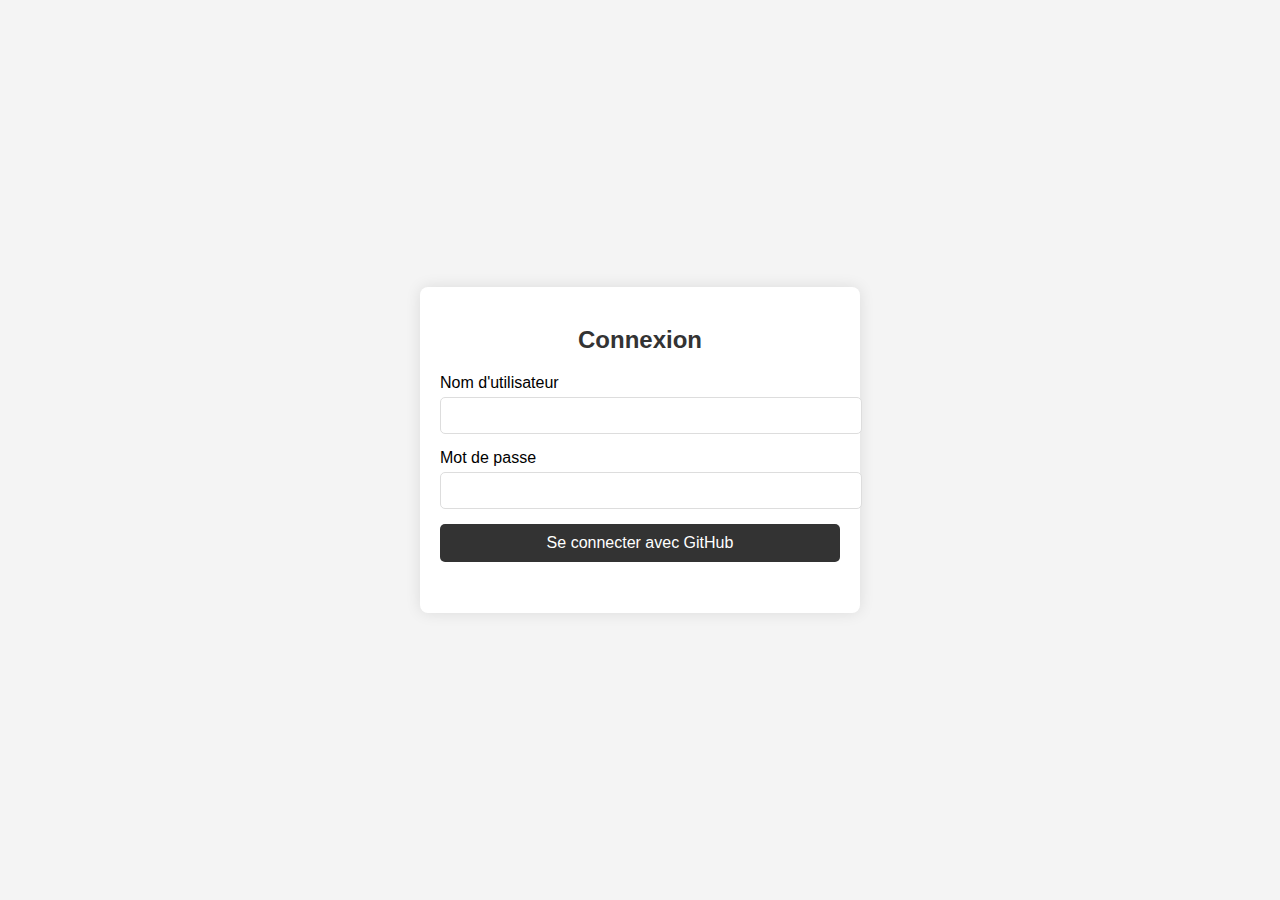
<file: index.html>
<!DOCTYPE html>
<html lang="fr">

<head>
    <meta charset="UTF-8">
    <meta http-equiv="X-UA-Compatible" content="IE=edge">
    <meta name="viewport" content="width=device-width, initial-scale=1.0">
    <title>Page de Connexion</title>
    <link rel="stylesheet" href="style.css">
</head>

<body>
    <div class="container">
        <div class="login-form">
            <h2>Connexion</h2>
            <form id="loginForm">
                <div class="input-group">
                    <label for="username">Nom d'utilisateur</label>
                    <input type="text" id="username" required>
                </div>
                <div class="input-group">
                    <label for="password">Mot de passe</label>
                    <input type="password" id="password" required>
                </div>
                <button type="submit">Se connecter avec GitHub</button>
            </form>
            <p id="error-message"></p>
        </div>
    </div>

    <script src="script.js"></script>
</body>

</html>
</file>
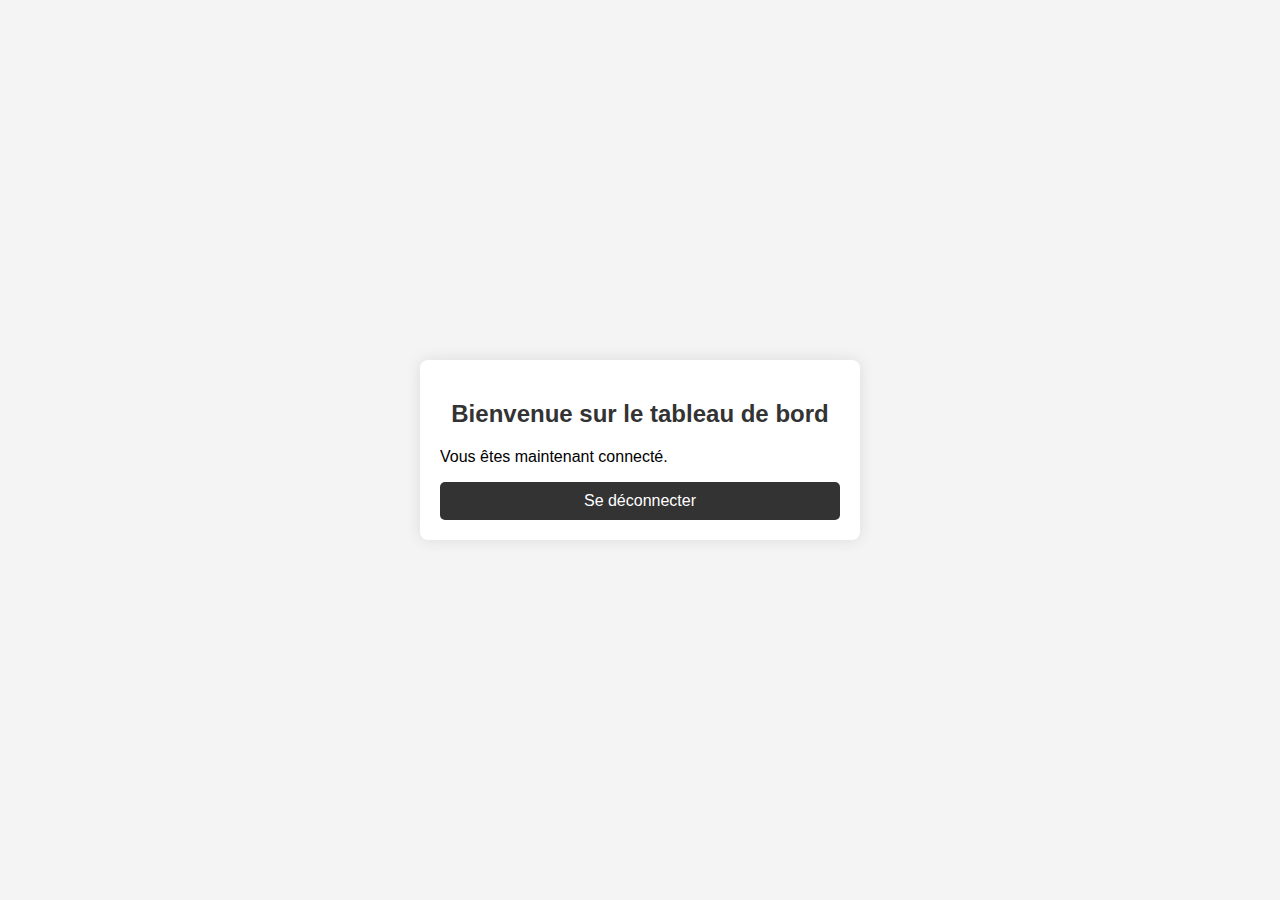
<file: dashboard.html>
<!DOCTYPE html>
<html lang="fr">

<head>
    <meta charset="UTF-8">
    <meta http-equiv="X-UA-Compatible" content="IE=edge">
    <meta name="viewport" content="width=device-width, initial-scale=1.0">
    <title>Tableau de Bord</title>
    <link rel="stylesheet" href="style.css">
</head>

<body>
    <div class="container">
        <h2>Bienvenue sur le tableau de bord</h2>
        <p>Vous êtes maintenant connecté.</p>
        <form id="logoutForm">
            <button type="submit">Se déconnecter</button>
        </form>
    </div>

    <script>
        document.getElementById('logoutForm').addEventListener('submit', function (e) {
            e.preventDefault();

            fetch('/logout', {
                method: 'POST'
            }).then(() => {
                window.location.href = '/';
            });
        });
    </script>
</body>

</html>
</file>
<file: style.css>
/* style.css */

body {
    font-family: Arial, sans-serif;
    background-color: #f4f4f4;
    display: flex;
    justify-content: center;
    align-items: center;
    height: 100vh;
    margin: 0;
}

.container {
    width: 100%;
    max-width: 400px;
    padding: 20px;
    background-color: #fff;
    box-shadow: 0 0 15px rgba(0, 0, 0, 0.1);
    border-radius: 8px;
}

.login-form {
    display: flex;
    flex-direction: column;
}

h2 {
    text-align: center;
    margin-bottom: 20px;
    color: #333;
}

.input-group {
    margin-bottom: 15px;
}

.label {
    font-weight: bold;
    margin-bottom: 5px;
    display: block;
}

input[type="text"],
input[type="password"] {
    width: 100%;
    padding: 10px;
    margin-top: 5px;
    border: 1px solid #ddd;
    border-radius: 5px;
}

button {
    width: 100%;
    padding: 10px;
    background-color: #333;
    color: #fff;
    border: none;
    border-radius: 5px;
    cursor: pointer;
    font-size: 16px;
    transition: background-color 0.3s ease;
}

button:hover {
    background-color: #555;
}

#error-message {
    color: red;
    text-align: center;
    margin-top: 15px;
}
</file>
